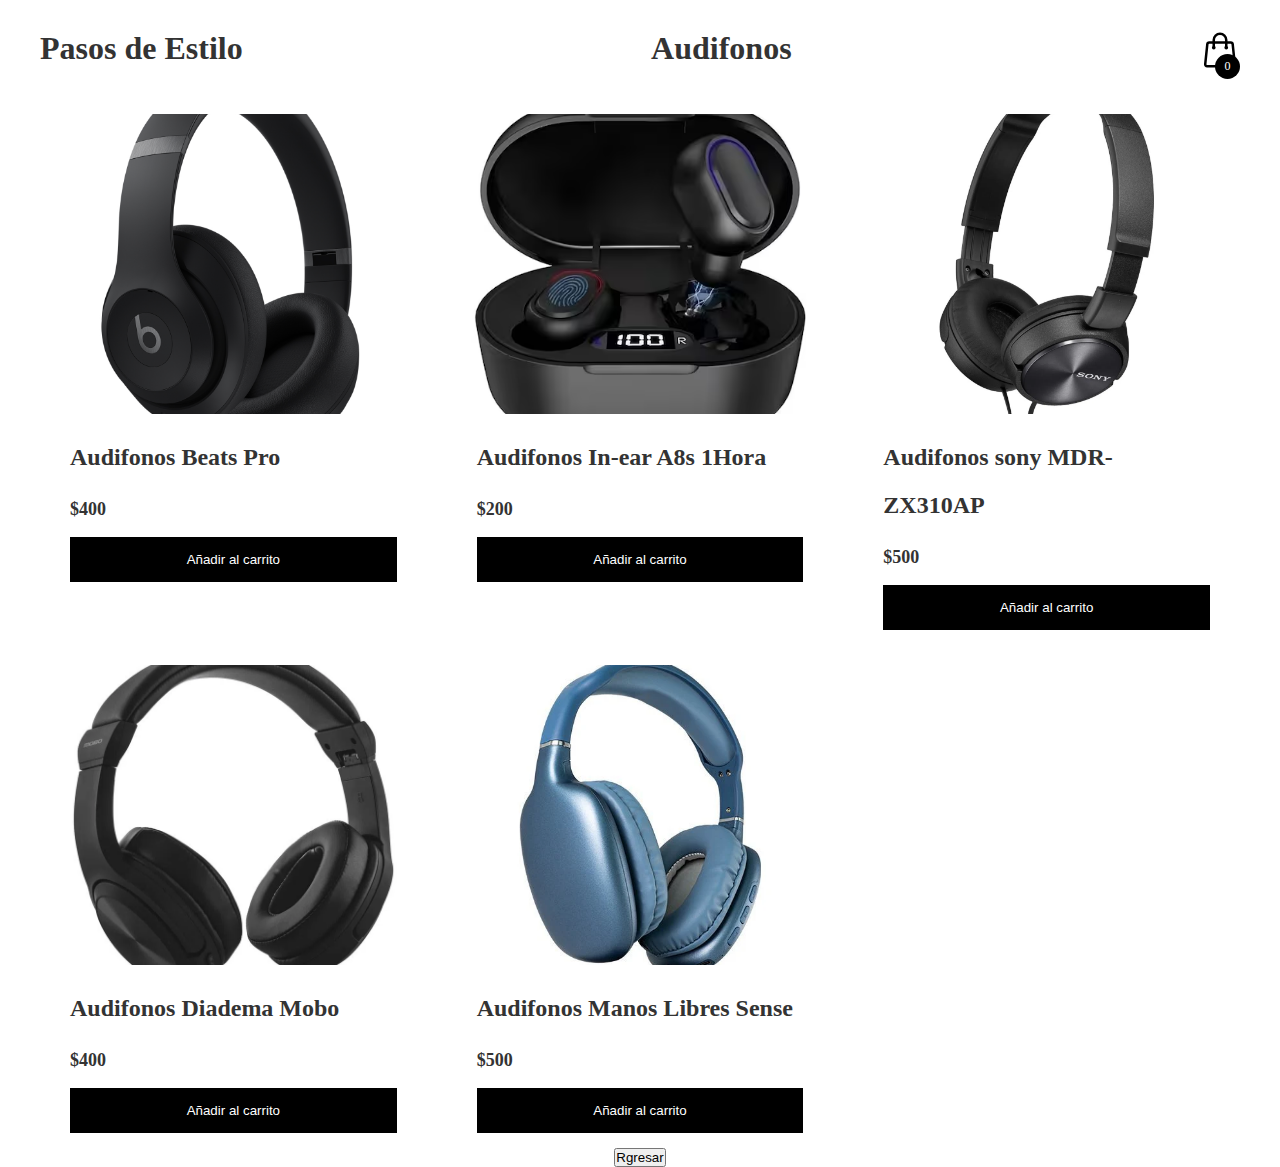
<file: carrito-compras-javascript-main/audifonos.html>
<!DOCTYPE html>
<html lang="en">
	<head>
		<meta charset="UTF-8" />
		<meta http-equiv="X-UA-Compatible" content="IE=edge" />
		<meta
			name="viewport"
			content="width=device-width, initial-scale=1.0"
		/>
		<title>Pasos de Estilo</title>
		<link rel="stylesheet" href="styles.css" />
	</head>
	<body>
		<header>
			<center><h1>Pasos de Estilo</h1></center>
            <center><h1>Audifonos</h1></center>
        	<div class="container-icon">
				<div class="container-cart-icon">
					<svg
						xmlns="Air_max.jpg"
						fill="none"
						viewBox="0 0 24 24"
						stroke-width="1.5"
						stroke="currentColor"
						class="icon-cart"
					>
						<path
							stroke-linecap="round"
							stroke-linejoin="round"
							d="M15.75 10.5V6a3.75 3.75 0 10-7.5 0v4.5m11.356-1.993l1.263 12c.07.665-.45 1.243-1.119 1.243H4.25a1.125 1.125 0 01-1.12-1.243l1.264-12A1.125 1.125 0 015.513 7.5h12.974c.576 0 1.059.435 1.119 1.007zM8.625 10.5a.375.375 0 11-.75 0 .375.375 0 01.75 0zm7.5 0a.375.375 0 11-.75 0 .375.375 0 01.75 0z"
						/>
					</svg>
					<div class="count-products">
						<span id="contador-productos">0</span>
					</div>
				</div>

				<div class="container-cart-products hidden-cart">
					<div class="row-product hidden">
						<div class="cart-product">
							<div class="info-cart-product">
								<span class="cantidad-producto-carrito">1</span>
								<p class="titulo-producto-carrito">Audifonos Beats Pro</p>
								<span class="precio-producto-carrito">$200</span>
							</div>
							<svg
								xmlns="http://www.w3.org/2000/svg"
								fill="none"
								viewBox="0 0 24 24"
								stroke-width="1.5"
								stroke="currentColor"
								class="icon-close"
							>
								<path
									stroke-linecap="round"
									stroke-linejoin="round"
									d="M6 18L18 6M6 6l12 12"
								/>
							</svg>
						</div>
					</div>

					<div class="cart-total hidden">
						<h3>Total:</h3>
						<span class="total-pagar">$200</span>
					</div>
					<p class="cart-empty">El carrito está vacío</p>
				</div>
			</div>
		</header>
		<div class="container-items">
			<div class="item">
				<figure>
					<img
						src="Beats_Pro.jpg"
						alt="producto"
					/>
				</figure>
				<div class="info-product">
					<h2>Audifonos Beats Pro</h2>
					<p class="price">$400</p>
					<button class="btn-add-cart">Añadir al carrito</button>
				</div>
			</div>
			<div class="item">
				<figure>
					<img
						src="in-ear_A8s.avif"
						alt="producto"
					/>
				</figure>
				<div class="info-product">
					<h2>Audifonos In-ear A8s 1Hora</h2>
					<p class="price">$200</p>
					<button class="btn-add-cart">Añadir al carrito</button>
				</div>
			</div>
			<div class="item">
				<figure>
					<img
						src="MDR-ZX310AP.webp"
						alt="producto"
					/>
				</figure>
				<div class="info-product">
					<h2>Audifonos sony MDR-ZX310AP</h2>
					<p class="price">$500</p>
					<button class="btn-add-cart">Añadir al carrito</button>
				</div>
			</div>
			<div class="item">
				<figure>
					<img
						src="D_mobo.webp"
						alt="producto"
					/>
				</figure>
				<div class="info-product">
					<h2>Audifonos Diadema Mobo</h2>
					<p class="price">$400</p>
					<button class="btn-add-cart">Añadir al carrito</button>
				</div>
			</div>
			<div class="item">
				<figure>
					<img
						src="ML.sense.webp"
						alt="producto"
					/>
				</figure>
				<div class="info-product">
					<h2>Audifonos Manos Libres Sense </h2>
					<p class="price">$500</p>
					<button class="btn-add-cart">Añadir al carrito</button>
				</div>
			</div>
		</div>
        <center><button onclick="window.location.href='index.html'">Rgresar</button></center>

		<script src="index.js"></script>
	</body>
</html>
</file>
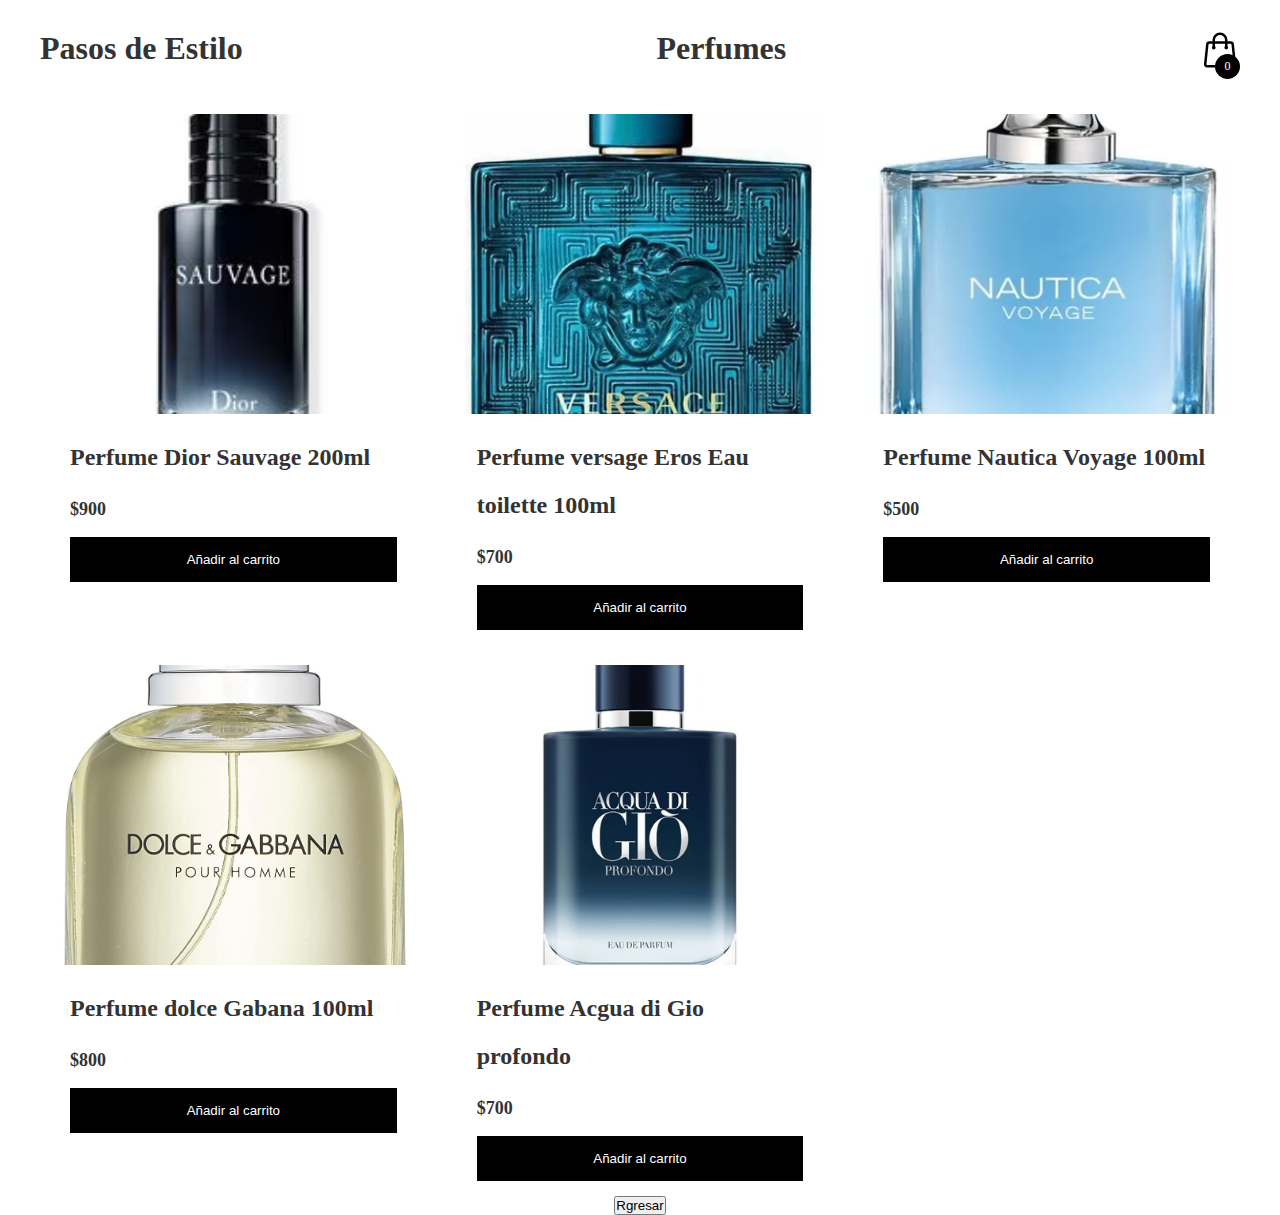
<file: carrito-compras-javascript-main/Perfum.html>
<!DOCTYPE html>
<html lang="en">
	<head>
		<meta charset="UTF-8" />
		<meta http-equiv="X-UA-Compatible" content="IE=edge" />
		<meta
			name="viewport"
			content="width=device-width, initial-scale=1.0"
		/>
		<title>Pasos de Estilo</title>
		<link rel="stylesheet" href="styles.css" />
	</head>
	<body>
		<header>
			<h1>Pasos de Estilo</h1>            <center><h1>Perfumes</h1></center>
        
        	<div class="container-icon">
				<div class="container-cart-icon">
					<svg
						xmlns="Air_max.jpg"
						fill="none"
						viewBox="0 0 24 24"
						stroke-width="1.5"
						stroke="currentColor"
						class="icon-cart"
					>
						<path
							stroke-linecap="round"
							stroke-linejoin="round"
							d="M15.75 10.5V6a3.75 3.75 0 10-7.5 0v4.5m11.356-1.993l1.263 12c.07.665-.45 1.243-1.119 1.243H4.25a1.125 1.125 0 01-1.12-1.243l1.264-12A1.125 1.125 0 015.513 7.5h12.974c.576 0 1.059.435 1.119 1.007zM8.625 10.5a.375.375 0 11-.75 0 .375.375 0 01.75 0zm7.5 0a.375.375 0 11-.75 0 .375.375 0 01.75 0z"
						/>
					</svg>
					<div class="count-products">
						<span id="contador-productos">0</span>
					</div>
				</div>

				<div class="container-cart-products hidden-cart">
					<div class="row-product hidden">
						<div class="cart-product">
							<div class="info-cart-product">
								<span class="cantidad-producto-carrito">1</span>
								<p class="titulo-producto-carrito">Zapatos Nike Air Max</p>
								<span class="precio-producto-carrito">$800</span>
							</div>
							<svg
								xmlns="http://www.w3.org/2000/svg"
								fill="none"
								viewBox="0 0 24 24"
								stroke-width="1.5"
								stroke="currentColor"
								class="icon-close"
							>
								<path
									stroke-linecap="round"
									stroke-linejoin="round"
									d="M6 18L18 6M6 6l12 12"
								/>
							</svg>
						</div>
					</div>

					<div class="cart-total hidden">
						<h3>Total:</h3>
						<span class="total-pagar">$800</span>
					</div>
					<p class="cart-empty">El carrito está vacío</p>
				</div>
			</div>
		</header>
		<div class="container-items">
			<div class="item">
				<figure>
					<img
						src="sauvage.avif"
						alt="producto"
					/>
				</figure>
				<div class="info-product">
					<h2>Perfume Dior Sauvage 200ml</h2>
					<p class="price">$900</p>
					<button class="btn-add-cart">Añadir al carrito</button>
				</div>
			</div>
			<div class="item">
				<figure>
					<img
						src="versace.webp"
						alt="producto"
					/>
				</figure>
				<div class="info-product">
					<h2>Perfume versage Eros Eau toilette 100ml</h2>
					<p class="price">$700</p>
					<button class="btn-add-cart">Añadir al carrito</button>
				</div>
			</div>
			<div class="item">
				<figure>
					<img
						src="Nautica.webp"
						alt="producto"
					/>
				</figure>
				<div class="info-product">
					<h2>Perfume Nautica Voyage 100ml</h2>
					<p class="price">$500</p>
					<button class="btn-add-cart">Añadir al carrito</button>
				</div>
			</div>
			<div class="item">
				<figure>
					<img
						src="dolce.jpg"
						alt="producto"
					/>
				</figure>
				<div class="info-product">
					<h2>Perfume dolce Gabana 100ml</h2>
					<p class="price">$800</p>
					<button class="btn-add-cart">Añadir al carrito</button>
				</div>
			</div>
			<div class="item">
				<figure>
					<img
						src="Acgua.jpg"
						alt="producto"
					/>
				</figure>
				<div class="info-product">
					<h2>Perfume Acgua di Gio profondo</h2>
					<p class="price">$700</p>
					<button class="btn-add-cart">Añadir al carrito</button>
				</div>
			</div>
		</div>
        <center><button onclick="window.location.href='index.html'">Rgresar</button></center>

		<script src="index.js"></script>
	</body>
</html>
</file>
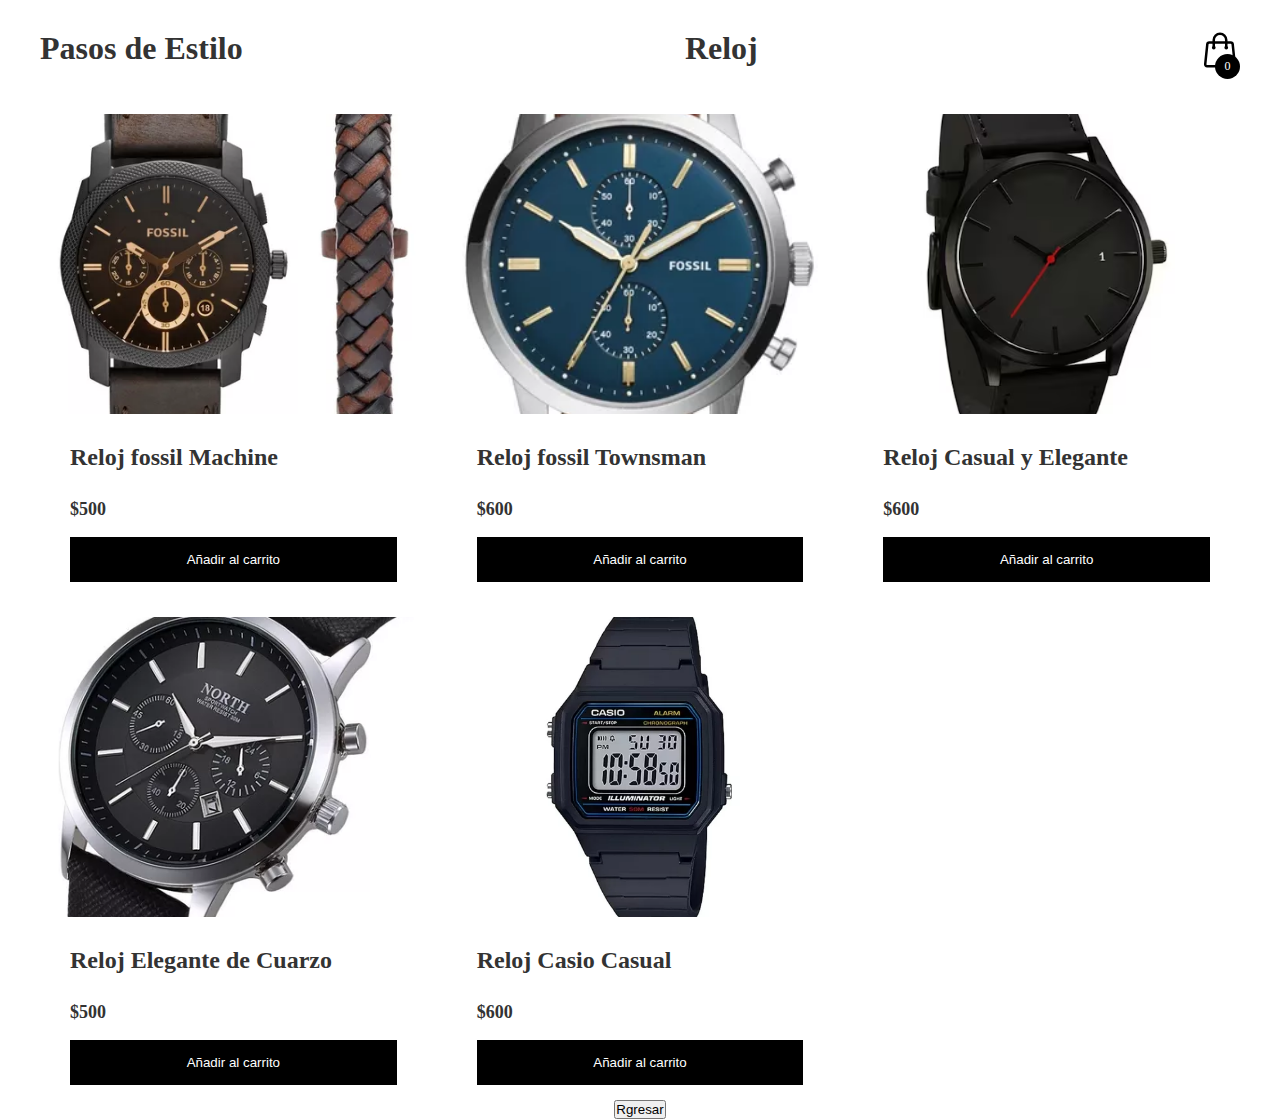
<file: carrito-compras-javascript-main/relojs.html>
<!DOCTYPE html>
<html lang="en">
	<head>
		<meta charset="UTF-8" />
		<meta http-equiv="X-UA-Compatible" content="IE=edge" />
		<meta
			name="viewport"
			content="width=device-width, initial-scale=1.0"
		/>
		<title>Pasos de Estilo</title>
		<link rel="stylesheet" href="styles.css" />
	</head>
	<body>
		<header>
			<center><h1>Pasos de Estilo</h1></center>
            <center><h1>Reloj</h1></center>
        
        	<div class="container-icon">
				<div class="container-cart-icon">
					<svg
						xmlns="Air_max.jpg"
						fill="none"
						viewBox="0 0 24 24"
						stroke-width="1.5"
						stroke="currentColor"
						class="icon-cart"
					>
						<path
							stroke-linecap="round"
							stroke-linejoin="round"
							d="M15.75 10.5V6a3.75 3.75 0 10-7.5 0v4.5m11.356-1.993l1.263 12c.07.665-.45 1.243-1.119 1.243H4.25a1.125 1.125 0 01-1.12-1.243l1.264-12A1.125 1.125 0 015.513 7.5h12.974c.576 0 1.059.435 1.119 1.007zM8.625 10.5a.375.375 0 11-.75 0 .375.375 0 01.75 0zm7.5 0a.375.375 0 11-.75 0 .375.375 0 01.75 0z"
						/>
					</svg>
					<div class="count-products">
						<span id="contador-productos">0</span>
					</div>
				</div>

				<div class="container-cart-products hidden-cart">
					<div class="row-product hidden">
						<div class="cart-product">
							<div class="info-cart-product">
								<span class="cantidad-producto-carrito">1</span>
								<p class="titulo-producto-carrito">reloj casio</p>
								<span class="precio-producto-carrito">$300</span>
							</div>
							<svg
								xmlns="http://www.w3.org/2000/svg"
								fill="none"
								viewBox="0 0 24 24"
								stroke-width="1.5"
								stroke="currentColor"
								class="icon-close"
							>
								<path
									stroke-linecap="round"
									stroke-linejoin="round"
									d="M6 18L18 6M6 6l12 12"
								/>
							</svg>
						</div>
					</div>

					<div class="cart-total hidden">
						<h3>Total:</h3>
						<span class="total-pagar">$300</span>
					</div>
					<p class="cart-empty">El carrito está vacío</p>
				</div>
			</div>
		</header>
		<div class="container-items">
			<div class="item">
				<figure>
					<img
						src="fossil_machine.webp"
						alt="producto"
					/>
				</figure>
				<div class="info-product">
					<h2>Reloj fossil Machine</h2>
					<p class="price">$500</p>
					<button class="btn-add-cart">Añadir al carrito</button>
				</div>
			</div>
			<div class="item">
				<figure>
					<img
						src="fossil_townsman.webp"
						alt="producto"
					/>
				</figure>
				<div class="info-product">
					<h2>Reloj fossil Townsman</h2>
					<p class="price">$600</p>
					<button class="btn-add-cart">Añadir al carrito</button>
				</div>
			</div>
			<div class="item">
				<figure>
					<img
						src="Casual _elegante.avif"
						alt="producto"
					/>
				</figure>
				<div class="info-product">
					<h2>Reloj Casual y Elegante</h2>
					<p class="price">$600</p>
					<button class="btn-add-cart">Añadir al carrito</button>
				</div>
			</div>
			<div class="item">
				<figure>
					<img
						src="elegate_cuarzo.webp"
						alt="producto"
					/>
				</figure>
				<div class="info-product">
					<h2>Reloj Elegante de Cuarzo</h2>
					<p class="price">$500</p>
					<button class="btn-add-cart">Añadir al carrito</button>
				</div>
			</div>
			<div class="item">
				<figure>
					<img
						src="Casio_casual.webp"
						alt="producto"
					/>
				</figure>
				<div class="info-product">
					<h2>Reloj Casio Casual</h2>
					<p class="price">$600</p>
					<button class="btn-add-cart">Añadir al carrito</button>
				</div>
			</div>
		</div>
        <center><button onclick="window.location.href='index.html'">Rgresar</button></center>

		<script src="index.js"></script>
	</body>
</html>
</file>
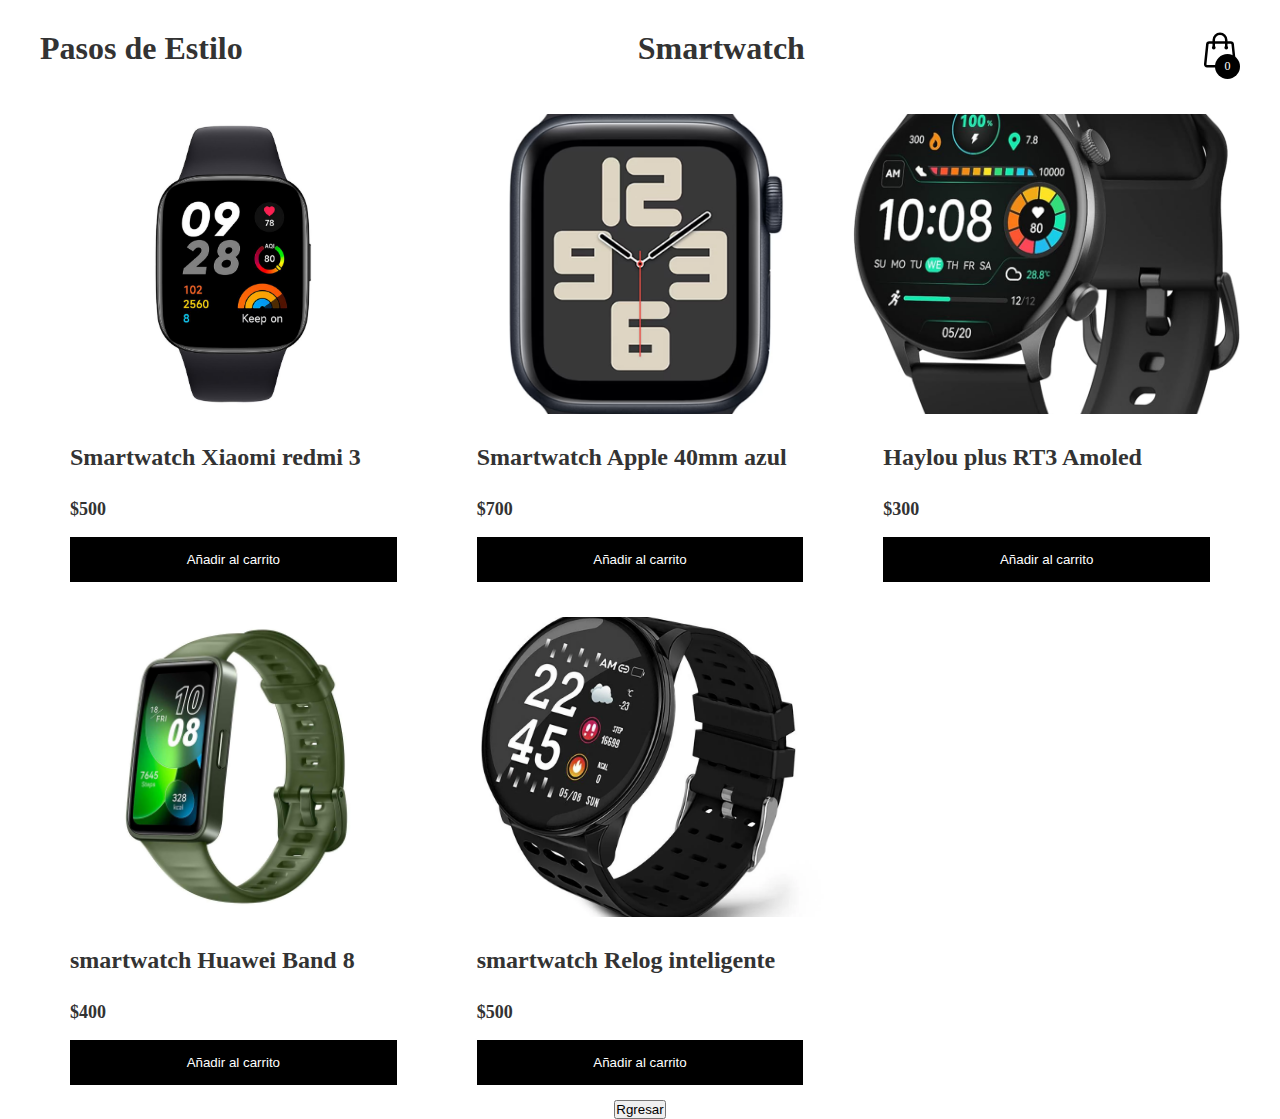
<file: carrito-compras-javascript-main/smartwatch.html>
<!DOCTYPE html>
<html lang="en">
	<head>
		<meta charset="UTF-8" />
		<meta http-equiv="X-UA-Compatible" content="IE=edge" />
		<meta
			name="viewport"
			content="width=device-width, initial-scale=1.0"
		/>
		<title>Pasos de Estilo</title>
		<link rel="stylesheet" href="styles.css" />
	</head>
	<body>
		<header>
			<center><h1>Pasos de Estilo</h1></center>
            <center><h1>Smartwatch</h1></center>
        	<div class="container-icon">
				<div class="container-cart-icon">
					<svg
						xmlns="Air_max.jpg"
						fill="none"
						viewBox="0 0 24 24"
						stroke-width="1.5"
						stroke="currentColor"
						class="icon-cart"
					>
						<path
							stroke-linecap="round"
							stroke-linejoin="round"
							d="M15.75 10.5V6a3.75 3.75 0 10-7.5 0v4.5m11.356-1.993l1.263 12c.07.665-.45 1.243-1.119 1.243H4.25a1.125 1.125 0 01-1.12-1.243l1.264-12A1.125 1.125 0 015.513 7.5h12.974c.576 0 1.059.435 1.119 1.007zM8.625 10.5a.375.375 0 11-.75 0 .375.375 0 01.75 0zm7.5 0a.375.375 0 11-.75 0 .375.375 0 01.75 0z"
						/>
					</svg>
					<div class="count-products">
						<span id="contador-productos">0</span>
					</div>
				</div>

				<div class="container-cart-products hidden-cart">
					<div class="row-product hidden">
						<div class="cart-product">
							<div class="info-cart-product">
								<span class="cantidad-producto-carrito">1</span>
								<p class="titulo-producto-carrito">Zapatos Nike Air Max</p>
								<span class="precio-producto-carrito">$800</span>
							</div>
							<svg
								xmlns="http://www.w3.org/2000/svg"
								fill="none"
								viewBox="0 0 24 24"
								stroke-width="1.5"
								stroke="currentColor"
								class="icon-close"
							>
								<path
									stroke-linecap="round"
									stroke-linejoin="round"
									d="M6 18L18 6M6 6l12 12"
								/>
							</svg>
						</div>
					</div>

					<div class="cart-total hidden">
						<h3>Total:</h3>
						<span class="total-pagar">$800</span>
					</div>
					<p class="cart-empty">El carrito está vacío</p>
				</div>
			</div>
		</header>
		<div class="container-items">
			<div class="item">
				<figure>
					<img
						src="xiaomi-REDMI.avif"
						alt="producto"
					/>
				</figure>
				<div class="info-product">
					<h2>Smartwatch Xiaomi redmi 3</h2>
					<p class="price">$500</p>
					<button class="btn-add-cart">Añadir al carrito</button>
				</div>
			</div>
			<div class="item">
				<figure>
					<img
						src="apple.avif"
						alt="producto"
					/>
				</figure>
				<div class="info-product">
					<h2>Smartwatch Apple 40mm azul</h2>
					<p class="price">$700</p>
					<button class="btn-add-cart">Añadir al carrito</button>
				</div>
			</div>
			<div class="item">
				<figure>
					<img
						src="amoled.jpg"
						alt="producto"
					/>
				</figure>
				<div class="info-product">
					<h2>Haylou plus RT3 Amoled</h2>
					<p class="price">$300</p>
					<button class="btn-add-cart">Añadir al carrito</button>
				</div>
			</div>
			<div class="item">
				<figure>
					<img
						src="band.avif"
						alt="producto"
					/>
				</figure>
				<div class="info-product">
					<h2>smartwatch Huawei Band 8</h2>
					<p class="price">$400</p>
					<button class="btn-add-cart">Añadir al carrito</button>
				</div>
			</div>
			<div class="item">
				<figure>
					<img
						src="inteligente.webp"
						alt="producto"
					/>
				</figure>
				<div class="info-product">
					<h2> smartwatch Relog inteligente</h2>
					<p class="price">$500</p>
					<button class="btn-add-cart">Añadir al carrito</button>
				</div>
			</div>
		</div>
        <center><button onclick="window.location.href='index.html'">Rgresar</button></center>

		<script src="index.js"></script>
	</body>
</html>
</file>
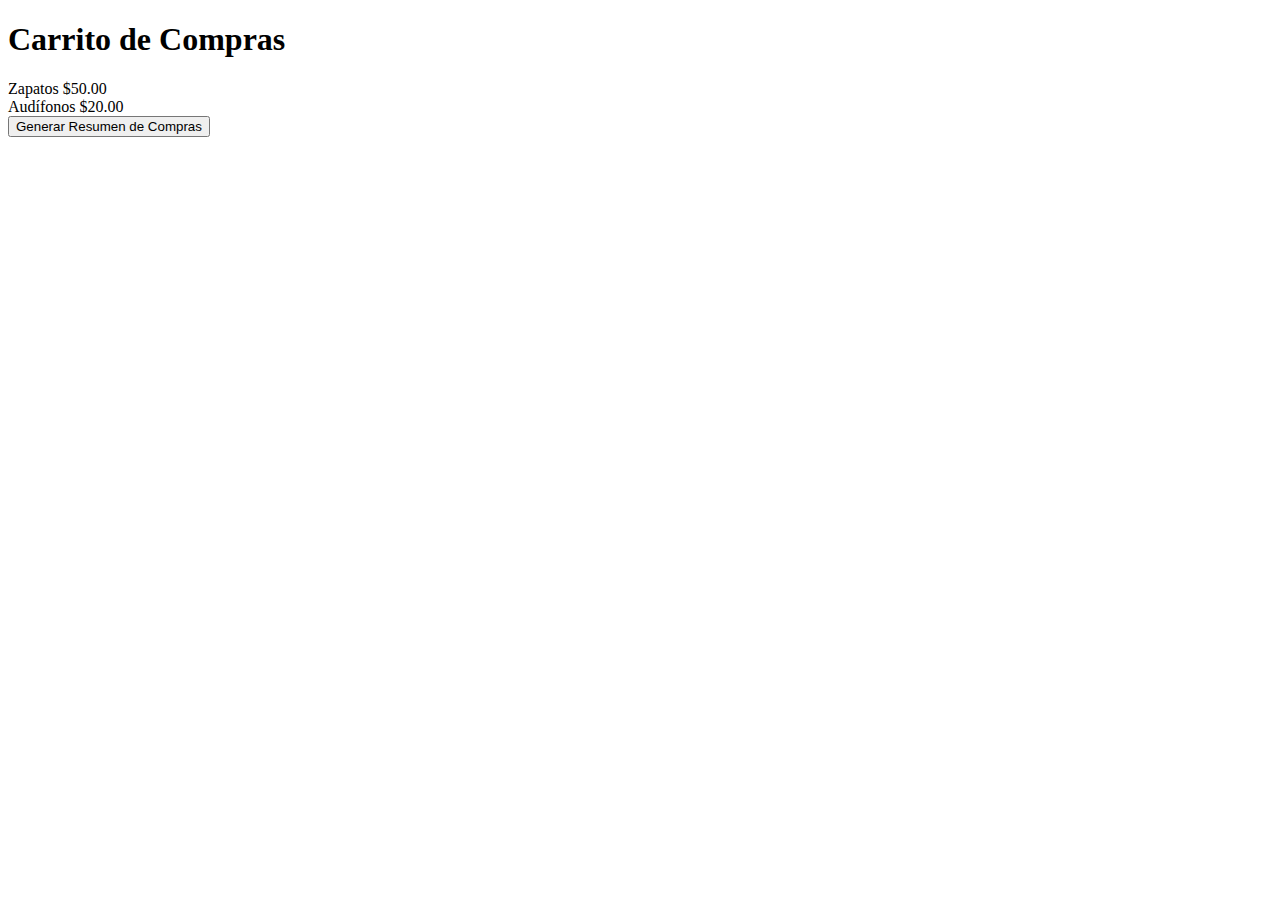
<file: carrito-compras-javascript-main/venta.html>
<!DOCTYPE html>
<html lang="es">
<head>
    <meta charset="UTF-8">
    <meta name="viewport" content="width=device-width, initial-scale=1.0">
    <title>Resumen de Compras</title>
    <script>
        function generarResumenCompras() {
            // Obtener el elemento del carrito y los productos
            var carrito = document.getElementById("carrito");
            var productos = carrito.getElementsByClassName("producto");

            // Crear una variable para almacenar el resumen
            var resumen = "Resumen de Compras:\n";

            // Recorrer cada producto en el carrito
            for (var i = 0; i < productos.length; i++) {
                var nombreProducto = productos[i].getElementsByClassName("nombre")[0].innerText;
                var precioProducto = productos[i].getElementsByClassName("precio")[0].innerText;
                resumen += nombreProducto + ": " + precioProducto + "\n";
            }

            // Mostrar el resumen en una ventana de alerta
            alert(resumen);
        }
    </script>
</head>
<body>
    <h1>Carrito de Compras</h1>
    <div id="carrito">
        <div class="producto">
            <span class="nombre">Zapatos</span>
            <span class="precio">$50.00</span>
        </div>
        <div class="producto">
            <span class="nombre">Audífonos</span>
            <span class="precio">$20.00</span>
        </div>
        <!-- Otros productos aquí -->
    </div>
    <button onclick="generarResumenCompras()">Generar Resumen de Compras</button>
</body>
</html>
</file>
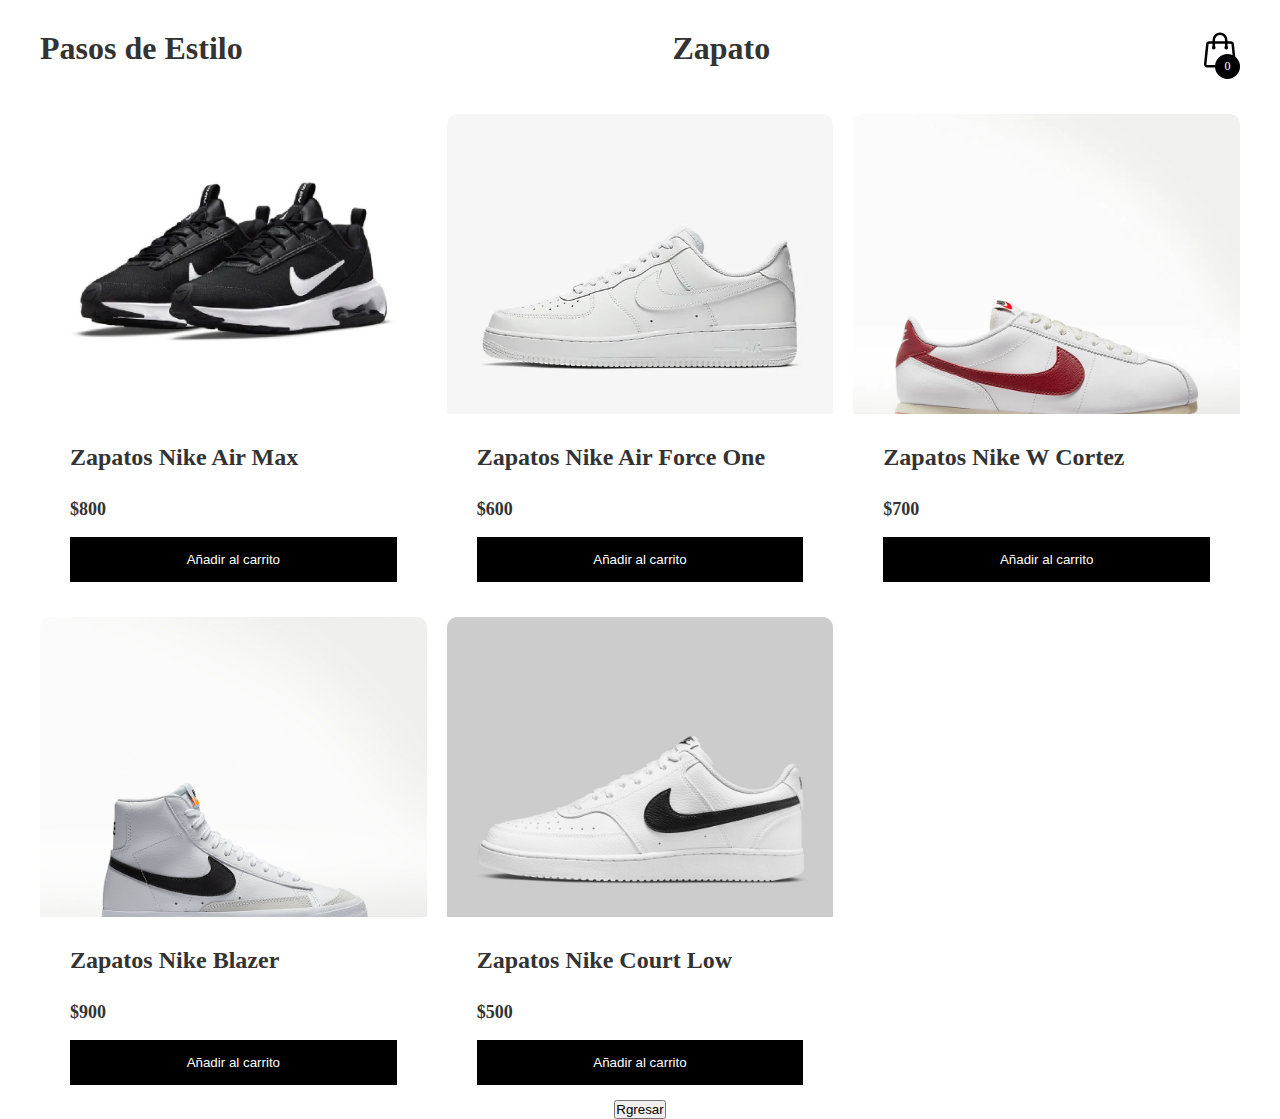
<file: carrito-compras-javascript-main/zapato.html>
<!DOCTYPE html>
<html lang="en">
	<head>
		<meta charset="UTF-8" />
		<meta http-equiv="X-UA-Compatible" content="IE=edge" />
		<meta
			name="viewport"
			content="width=device-width, initial-scale=1.0"
		/>
		<title>Pasos de Estilo</title>
		<link rel="stylesheet" href="styles.css" />
	</head>
	<body>
		<header>
			<center><h1>Pasos de Estilo</h1></center>
            <center><h1>Zapato</h1></center>
        	<div class="container-icon">
				<div class="container-cart-icon">
					<svg
						xmlns="Air_max.jpg"
						fill="none"
						viewBox="0 0 24 24"
						stroke-width="1.5"
						stroke="currentColor"
						class="icon-cart"
					>
						<path
							stroke-linecap="round"
							stroke-linejoin="round"
							d="M15.75 10.5V6a3.75 3.75 0 10-7.5 0v4.5m11.356-1.993l1.263 12c.07.665-.45 1.243-1.119 1.243H4.25a1.125 1.125 0 01-1.12-1.243l1.264-12A1.125 1.125 0 015.513 7.5h12.974c.576 0 1.059.435 1.119 1.007zM8.625 10.5a.375.375 0 11-.75 0 .375.375 0 01.75 0zm7.5 0a.375.375 0 11-.75 0 .375.375 0 01.75 0z"
						/>
					</svg>
					<div class="count-products">
						<span id="contador-productos">0</span>
					</div>
				</div>

				<div class="container-cart-products hidden-cart">
					<div class="row-product hidden">
						<div class="cart-product">
							<div class="info-cart-product">
								<span class="cantidad-producto-carrito">1</span>
								<p class="titulo-producto-carrito">Zapatos Nike Air Max</p>
								<span class="precio-producto-carrito">$800</span>
							</div>
							<svg
								xmlns="http://www.w3.org/2000/svg"
								fill="none"
								viewBox="0 0 24 24"
								stroke-width="1.5"
								stroke="currentColor"
								class="icon-close"
							>
								<path
									stroke-linecap="round"
									stroke-linejoin="round"
									d="M6 18L18 6M6 6l12 12"
								/>
							</svg>
						</div>
					</div>

					<div class="cart-total hidden">
						<h3>Total:</h3>
						<span class="total-pagar">$800</span>


					</div>
					<p class="cart-empty">El carrito está vacío</p>
				</div>
			</div>
		</header>
		<div class="container-items">
			<div class="item">
				<figure>
					<img
						src="Air_Max.jpg"
						alt="producto"
					/>
				</figure>
				<div class="info-product">
					<h2>Zapatos Nike Air Max</h2>
					<p class="price">$800</p>
					<button class="btn-add-cart">Añadir al carrito</button>
				</div>
			</div>
			<div class="item">
				<figure>
					<img
						src="Air_Force.png"
						alt="producto"
					/>
				</figure>
				<div class="info-product">
					<h2>Zapatos Nike Air Force One</h2>
					<p class="price">$600</p>
					<button class="btn-add-cart">Añadir al carrito</button>
				</div>
			</div>
			<div class="item">
				<figure>
					<img
						src="w_cortes.webp"
						alt="producto"
					/>
				</figure>
				<div class="info-product">
					<h2>Zapatos Nike W Cortez</h2>
					<p class="price">$700</p>
					<button class="btn-add-cart">Añadir al carrito</button>
				</div>
			</div>
			<div class="item">
				<figure>
					<img
						src="Blazer.png"
						alt="producto"
					/>
				</figure>
				<div class="info-product">
					<h2>Zapatos Nike Blazer</h2>
					<p class="price">$900</p>
					<button class="btn-add-cart">Añadir al carrito</button>
				</div>
			</div>
			<div class="item">
				<figure>
					<img
						src="tenis_like_low.jpg"
						alt="producto"
					/>
				</figure>
				<div class="info-product">
					<h2>Zapatos Nike Court Low </h2>
					<p class="price">$500</p>
					<button class="btn-add-cart">Añadir al carrito</button>
				</div>
			</div>
		</div>
        <center><button onclick="window.location.href='index.html'">Rgresar</button></center>

		<script src="index.js"></script>
	</body>
</html>
</file>
<file: carrito-compras-javascript-main/styles.css>
/* Globales */
*::after,
*::before,
*{
    margin: 0;
    padding: 0;
    box-sizing: border-box;
}

body{
    margin: 0 auto;
    max-width: 1200px;
    font-family: 'Lato';
    color: #333;
}

.icon-cart{
    width: 40px;
    height: 40px;
    stroke: #000;
}

.icon-cart:hover{
    cursor: pointer;
}

img{
    max-width: 100%;
}

/* Header */
header{
    display: flex;
    justify-content: space-between;
    padding: 30px 0 40px 0;
}

.container-icon{
    position: relative;
}

.count-products{
    position: absolute;
    top: 55%;
    right: 0;

    background-color: #000;
    color: #fff;
    width: 25px;
    height: 25px;

    display: flex;
    justify-content: center;
    align-items: center;
    border-radius: 50%;
}

#contador-productos{
    font-size: 12px;
}

.container-cart-products{
    position: absolute;
    top: 50px;
    right: 0;

    background-color: #fff;
    width: 400px;
    z-index: 1;
    box-shadow: 0 10px 20px rgba(0, 0, 0, 0.20);
    border-radius: 10px;
    
}

.cart-product{
    display: flex;
    align-items: center;
    justify-content: space-between;
    padding: 30px;

    border-bottom: 1px solid rgba(0, 0, 0, 0.20);

}

.info-cart-product{
    display: flex;
    justify-content: space-between;
    flex: 0.8;
}

.titulo-producto-carrito{
    font-size: 20px;
}

.precio-producto-carrito{
    font-weight: 700;
    font-size: 20px;
    margin-left: 10px;
}

.cantidad-producto-carrito{
    font-weight: 400;
    font-size: 20px;
}

.icon-close{
    width: 25px;
    height: 25px;
}

.icon-close:hover{
    stroke: red;
    cursor: pointer;
}

.cart-total{
    display: flex;
    justify-content: center;
    align-items: center;
    padding: 20px 0;
    gap: 20px;
}

.cart-total h3{
    font-size: 20px;
    font-weight: 700;
}

.total-pagar{
    font-size: 20px;
    font-weight: 900;
}

.hidden-cart{
    display: none;
}




/* Main */
.container-items{
    display: grid;
    grid-template-columns: repeat(3, 1fr);
    gap: 20px;
}

.item{
    border-radius: 10px;
}

.item:hover{
    box-shadow: 0 10px 20px rgba(0, 0, 0, 0.20);
}

.item img{
    width: 100%;
    height: 300px;
    object-fit: cover;
    border-radius: 10px 10px 0 0;
    transition: all .5s;
}

.item figure{
    overflow: hidden;
}

.item:hover img{
    transform: scale(1.2);
}

.info-product{
    padding: 15px 30px;
    line-height: 2;
    display: flex;
    flex-direction: column;
    gap: 10px;
}

.price{
    font-size: 18px;
    font-weight: 900;
}

.info-product button{
    border: none;
    background: none;
    background-color: #000;
    color: #fff;
    padding: 15px 10px;
    cursor: pointer;
}

.cart-empty{
    padding: 20px;
    text-align: center;
}


.hidden{
    display: none;
}
</file>
